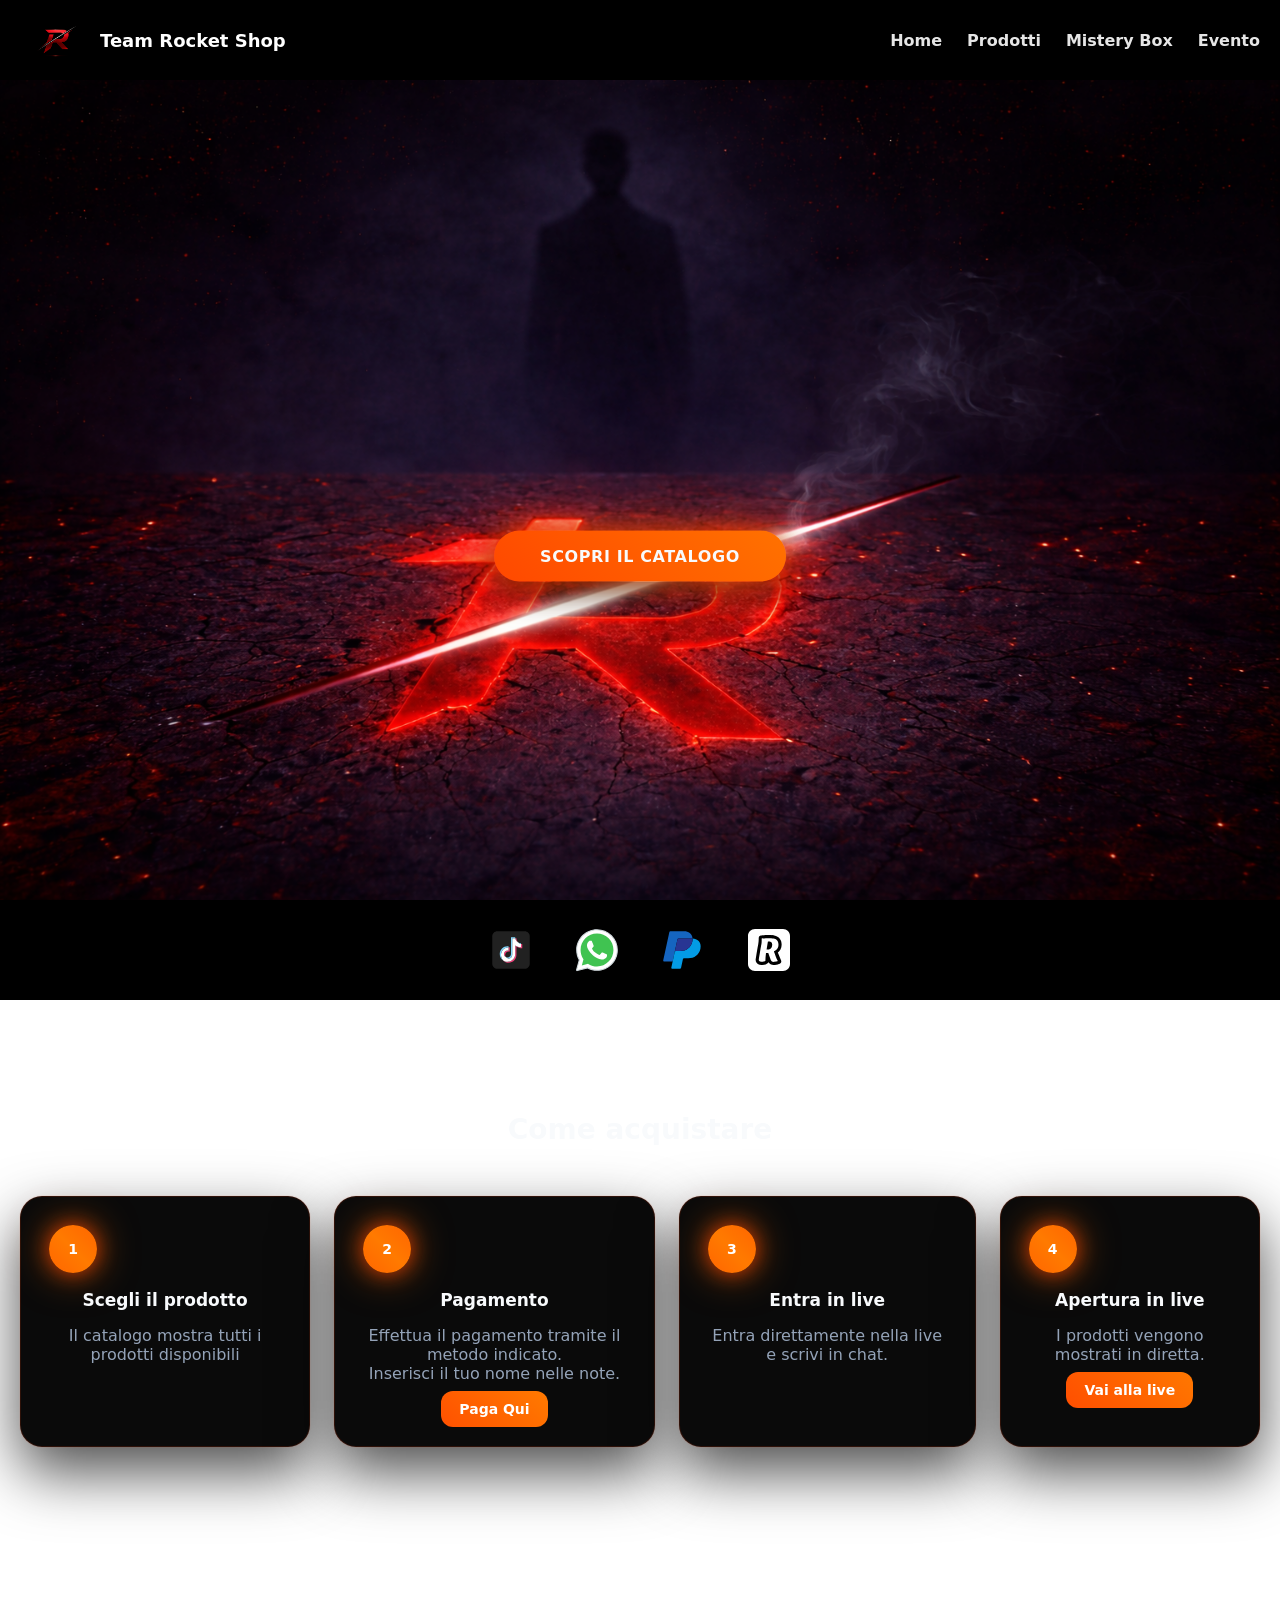
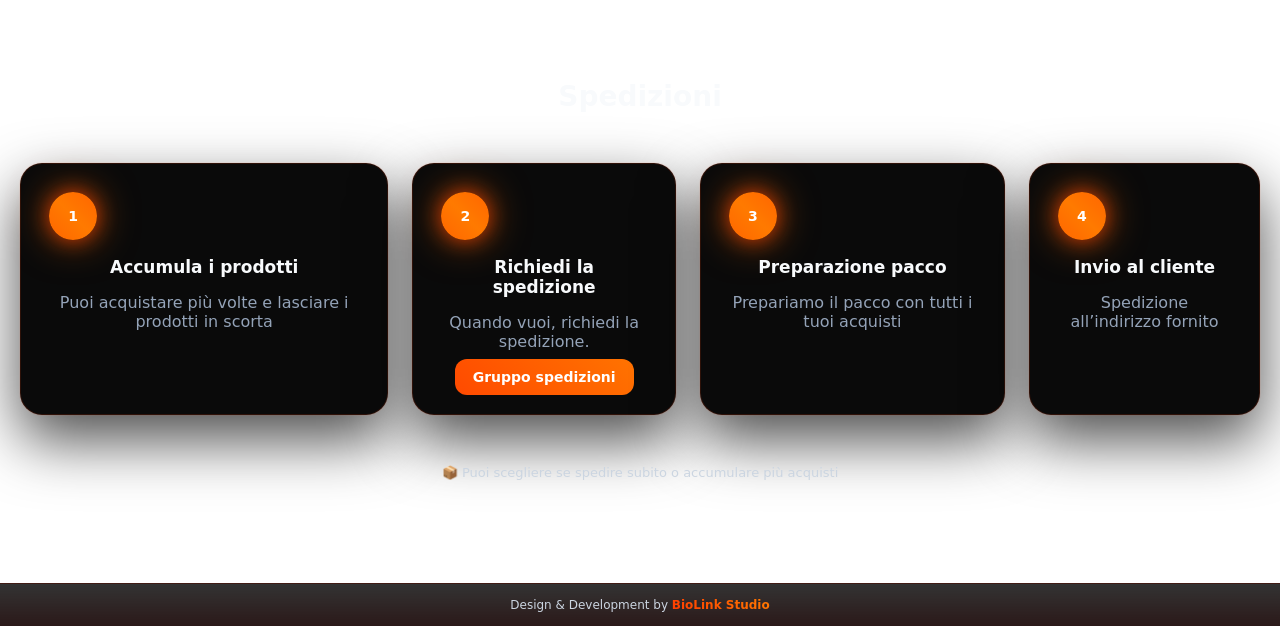
<file: index.html>
<!DOCTYPE html>
<html lang="it">

<head>
    <meta charset="UTF-8">
    <title id="pageTitle">Sito Live – Catalogo</title>
    <meta name="viewport" content="width=device-width, initial-scale=1.0">
    <link rel="stylesheet" href="css/base.css">
    <link rel="stylesheet" href="css/header.css">
    <link rel="stylesheet" href="css/buttons.css">
    <link rel="stylesheet" href="css/home.css">
    <link rel="stylesheet" href="css/modal.css">
    <link rel="stylesheet" href="css/footer.css">
</head>

<body>

    <header class="topbar">
        <div class="logo">
            <a href="index.html" class="brand">
                <img id="brandLogo" src="images/logo.png" alt="Brand">
                <span class="brand-text" id="brandName">Brand</span>
            </a>
        </div>
    
        <nav class="menu" id="mobileMenu">
            <a href="index.html">Home</a>
            <a href="catalogo.html">Prodotti</a>
            <a href="mistery.html">Mistery Box</a>
            <a href="evento.html">Evento</a>
        </nav>
    
        <div class="burger" onclick="toggleMenu()">
            <span></span>
            <span></span>
            <span></span>
        </div>
    </header>

    <section id="home" class="hero">
        <div class="hero-overlay"></div>
    
        <a href="catalogo.html" class="hero-cta">
            SCOPRI IL CATALOGO
        </a>
    </section>

    <footer class="footer">
        <div class="footer-social">
    
            <a id="tiktokLink" class="social-icon" target="_blank">
                <img src="images/icons8-tiktok.svg" alt="TikTok">
            </a>
    
            <a id="whatsappLink" class="social-icon" target="_blank">
                <img src="images/icons8-whatsapp.svg" alt="WhatsApp">
            </a>
    
            <a id="paypalLink" class="social-icon" target="_blank">
                <img src="images/icons8-paypal.svg" alt="PayPal">
            </a>
    
            <a id="revolutLink" class="social-icon" target="_blank">
                <img src="images/icons8-rivoluzione.svg" alt="Revolut">
            </a>
    
        </div>
    </footer>

    <section class="buy-steps-slider">
        <h2>Come acquistare</h2>

        <div class="steps-slider">
            <div class="step-card">
                <span class="step-number">1</span>
                <h3>Scegli il prodotto</h3>
                <p>Il catalogo mostra tutti i prodotti disponibili</p>
            </div>

            <div class="step-card">
                <span class="step-number">2</span>
                <h3>Pagamento</h3>
                <p>
                    Effettua il pagamento tramite il metodo indicato.<br>
                    Inserisci il tuo nome nelle note.
                </p>
                <a id="paypalBtnStep" href="#" class="paypal-btn">
                    Paga Qui
                </a>
            </div>

            <div class="step-card">
                <span class="step-number">3</span>
                <h3>Entra in live</h3>
                <p>
                    Entra direttamente nella live e scrivi in chat.
                </p>
            </div>

            <div class="step-card">
                <span class="step-number">4</span>
                <h3>Apertura in live</h3>
                <p>
                    I prodotti vengono mostrati in diretta.
                </p>
                <a id="liveLink" href="#" target="_blank" class="paypal-btn">
                    Vai alla live
                </a>
            </div>
        </div>
    </section>

    <section class="buy-steps-slider shipping-steps">
        <h2>Spedizioni</h2>

        <div class="steps-slider">
            <div class="step-card">
                <span class="step-number">1</span>
                <h3>Accumula i prodotti</h3>
                <p>
                    Puoi acquistare più volte e lasciare i prodotti in scorta
                </p>
            </div>

            <div class="step-card">
                <span class="step-number">2</span>
                <h3>Richiedi la spedizione</h3>
                <p>
                    Quando vuoi, richiedi la spedizione.
                </p>
                <a id="shippingLink" href="#" target="_blank" class="paypal-btn">
                    Gruppo spedizioni
                </a>
            </div>

            <div class="step-card">
                <span class="step-number">3</span>
                <h3>Preparazione pacco</h3>
                <p>
                    Prepariamo il pacco con tutti i tuoi acquisti
                </p>
            </div>

            <div class="step-card">
                <span class="step-number">4</span>
                <h3>Invio al cliente</h3>
                <p>
                    Spedizione all’indirizzo fornito
                </p>
            </div>
        </div>

        <p class="buy-note">
            📦 Puoi scegliere se spedire subito o accumulare più acquisti
        </p>
    </section>

    <div class="dev-footer">
        Design & Development by
        <a id="developerLink" href="#" target="_blank" rel="noopener">
            <span id="developerName">BioLink Studio</span>
        </a>
    </div>

    <div id="paymentModal" class="payment-modal">
        <div class="payment-box">
            <h3>Scegli metodo di pagamento</h3>
    
            <a id="modalPaypal" class="payment-option" target="_blank">
                <img src="images/icons8-paypal.svg" alt="PayPal">
                PayPal
            </a>
    
            <a id="modalRevolut" class="payment-option" target="_blank">
                <img src="images/icons8-rivoluzione.svg" alt="Revolut">
                Revolut
            </a>
    
            <button id="closePaymentModal" class="close-modal">Chiudi</button>
        </div>
    </div>
    <script src="app.js"></script>
    <script>
        function toggleMenu() {
            document.getElementById("mobileMenu").classList.toggle("active");
        }
    </script>
</body>

</html>
</file>
<file: css/base.css>
:root {

    /* 🎨 Brand colors (vengono sovrascritti da config.json) */
    --primary: #1f5f8b;
    --secondary: #f4c430;

    /* Neutral */
    --white: #ffffff;
    --dark: #0f172a;

    /* Background & text */
    --bg: #ffffff;
    --bg-soft: #f8fafc;
    --text: #0f172a;
    --text-soft: rgba(15, 23, 42, 0.65);

    /* Layout */
    --radius: 14px;
    --transition: 0.2s ease;
}

/* ================= RESET ================= */

*,
*::before,
*::after {
    box-sizing: border-box;
}

html,
body {
    margin: 0;
    padding: 0;
}

/* ================= BODY ================= */

body {
    font-family: system-ui, -apple-system, BlinkMacSystemFont, "Segoe UI", Arial, sans-serif;
    background: var(--bg);
    color: var(--text);
    display: flex;
    flex-direction: column;
    min-height: 100vh;
    -webkit-font-smoothing: antialiased;
}

/* ================= GLOBAL ELEMENTS ================= */

img {
    max-width: 100%;
    display: block;
}

a {
    text-decoration: none;
    color: inherit;
}

button,
input,
select {
    font-family: inherit;
}

button {
    cursor: pointer;
    transition: var(--transition);
}

/* ================= UTILITIES ================= */

.hidden {
    display: none !important;
}

.container {
    width: 100%;
    max-width: 1200px;
    margin: 0 auto;
    padding: 0 20px;
}
</file>
<file: css/header.css>
.topbar {
    position: sticky;
    top: 0;
    z-index: 100;

    height: 80px;
    background: #000;
    display: flex;
    align-items: center;
    justify-content: space-between;
    padding: 0 20px;
}

/* LOGO + TESTO */
.brand {
    display: flex;
    align-items: center;
    gap: 10px;
    text-decoration: none;
}

.logo img {
    height: 70px;
    /* 🔥 più coerente con header 80px */
    width: auto;
    display: block;
}

.brand-text {
    font-size: 18px;
    font-weight: 700;
    color: #fff;
    white-space: nowrap;
}

/* MENU */
.menu {
    display: flex;
    gap: 18px;
}

.menu a {
    color: #fff;
    text-decoration: none;
    font-weight: 600;
    opacity: 0.9;
}

.menu a.active,
.menu a:hover {
    opacity: 1;
}

/* TOPBAR BASE */
.topbar {
    display: flex;
    align-items: center;
    justify-content: space-between;
    padding: 15px 20px;
    position: relative;
    z-index: 1000;
}

.menu {
    display: flex;
    gap: 25px;
}

/* BURGER */
.burger {
    display: none;
    flex-direction: column;
    gap: 5px;
    cursor: pointer;
}

.burger span {
    width: 26px;
    height: 3px;
    background: white;
    border-radius: 3px;
    transition: 0.3s;
}

html,
body {
    overflow-x: hidden;
}

/* ==============================
   MOBILE — MINIMAL CINEMATIC
============================== */
@media (max-width: 768px) {

    .brand-text {
        display: none;
    }

    .burger {
        display: flex;
        z-index: 2001;
    }

    .menu {
        position: fixed;
        top: 0;
        right: 0;
        height: 100vh;
        width: 100%;
        max-width: 100%;

        display: flex;
        flex-direction: column;
        justify-content: center;
        align-items: center;

        gap: 45px;

        background: rgba(0, 0, 0, 0.96);
        backdrop-filter: blur(18px);

        transform: translateX(100%);
        transition: transform 0.5s cubic-bezier(.76, 0, .24, 1);
        overflow: hidden;
    }

    .menu.active {
        transform: translateX(0);
    }
}
</file>
<file: css/buttons.css>
.btn {
    display: inline-block;
    font-weight: bold;
    text-decoration: none;
    border-radius: 8px;
    cursor: pointer;
}

.btn.small {
    padding: 8px 14px;
    color: rgb(255, 255, 255);
}

.icon-admin {
    position: relative;
    width: 38px;
    height: 38px;
    padding: 0;
    display: flex;
    align-items: center;
    justify-content: center;
}

/* ICONA LUCCHETTO */
.icon-admin::before {
    content: "🔒";
    font-size: 18px;
    line-height: 1;
}

.hero-btn {
    width: 35%;
    padding: 16px 34px;
    font-size: 1.1rem;
    font-weight: 600;
    border-radius: 999px;
    background: #ffffff;
    color: #1e3a8a;
    /* blu coerente col menu */
    box-shadow: 0 10px 30px rgba(0, 0, 0, .25);
    transition: transform .2s ease, box-shadow .2s ease;
}

.hero-btn:hover {
    transform: translateY(-2px);
    box-shadow: 0 15px 40px rgba(0, 0, 0, .35);
}

@media (max-width: 768px) {
    .hero-btn {
        width: 90%;
    }
}
</file>
<file: css/home.css>
/* =====================================================
   BRAND SYSTEM
===================================================== */

:root {
    --accent-1: #FF3C00;
    --accent-2: #FF7A00;

    --text-main: #F8FAFC;
    --text-muted: #CBD5E1;
}

/* =====================================================
   GLOBAL BACKGROUND (UNICO E CONTINUO)
===================================================== */

body {
    margin: 0;
    background:
        radial-gradient(circle at 50% 0%, rgba(255, 60, 0, 0.15), transparent 60%),
        linear-gradient(180deg,
            #000000 0%,
            #120000 40%,
            #2b0000 75%,
            #000000 100%);
    background-attachment: fixed;
    color: var(--text-main);
}

/* Forza tutte le sezioni a NON avere sfondo */
section {
    background: transparent;
}

/* =====================================================
   HERO
===================================================== */

.hero {
    position: relative;
    width: 100%;
    height: calc(100vh - 80px);
    background: url("../images/banner.png") center 35% /cover no-repeat;
}

/* CTA Lava */
.hero-cta {
    position: absolute;
    bottom: 120px;
    left: 50%;
    transform: translateX(-50%);
    z-index: 3;

    padding: 16px 46px;
    border-radius: 999px;
    font-weight: 800;
    letter-spacing: .6px;
    text-decoration: none;
    color: var(--text-main);

    background: linear-gradient(45deg,
            var(--accent-1),
            var(--accent-2),
            var(--accent-1));

    background-size: 300% 300%;
    animation: lavaFlow 5s ease infinite;

    box-shadow:
        0 0 20px rgba(255, 60, 0, .5),
        0 0 40px rgba(255, 122, 0, .4),
        0 12px 30px rgba(0, 0, 0, .6);

    transition: .25s ease;
}

.hero-cta:hover {
    transform: translateX(-50%) translateY(-4px) scale(1.05);
    box-shadow:
        0 0 45px rgba(255, 122, 0, .9),
        0 0 70px rgba(255, 60, 0, .8),
        0 18px 40px rgba(0, 0, 0, .8);
}

@keyframes lavaFlow {
    0% {
        background-position: 0% 50%;
    }

    50% {
        background-position: 100% 50%;
    }

    100% {
        background-position: 0% 50%;
    }
}

@media (min-width: 992px) {
    .hero-cta {
        top: 58%;
        bottom: auto;
        /* fondamentale */
        left: 50%;
        transform: translate(-50%, -50%);
    }

    .hero-cta:hover {
        transform: translate(-50%, -50%) scale(1.05);
    }
}
@media (max-width: 700px) {
    .hero {
        background-image: url("../images/banner-mobile1.png");
    }

    .hero-cta {
        bottom: 80px;
        padding: 10px 20px;
        font-size: 14px;
        width: 60%; 
        text-align: center;
    }
}

/* =====================================================
   STEPS SECTIONS
===================================================== */

.buy-steps-slider,
.shipping-steps {
    padding: 90px 20px;
    text-align: center;
}

.buy-steps-slider h2 {
    font-size: 28px;
    font-weight: 800;
    margin-bottom: 50px;
}

/* =====================================================
   SLIDER LAYOUT
===================================================== */

.steps-slider {
    display: flex;
    gap: 24px;
    overflow-x: auto;
    scroll-snap-type: x mandatory;
    padding-bottom: 30px;
}

.steps-slider::-webkit-scrollbar {
    display: none;
}

/* =====================================================
   STEP CARD
===================================================== */
.step-card {
    background: #0a0a0a;

    border-radius: 22px;
    padding: 28px;

    border: 1px solid rgba(255, 60, 0, 0.15);

    box-shadow:
        0 0 0 1px rgba(255, 60, 0, 0.05),
        0 25px 60px rgba(0, 0, 0, .7);

    transition: .3s ease;
}

.step-card:hover {
    transform: translateY(-6px);
    border-color: rgba(255, 60, 0, 0.4);
}

.step-card h3 {
    font-size: 17px;
    font-weight: 800;
    margin-bottom: 8px;
}

.step-card p {
    color: #94a3b8;
    /* grigio freddo */
}

/* =====================================================
   LAVA STEP NUMBER
===================================================== */

.step-number {
    width: 48px;
    height: 48px;
    border-radius: 50%;

    display: flex;
    align-items: center;
    justify-content: center;

    font-weight: 900;
    font-size: 14px;
    color: #fff;

    background: linear-gradient(45deg,
            var(--accent-1),
            var(--accent-2),
            var(--accent-1));

    background-size: 300% 300%;
    animation: lavaFlow 5s ease infinite;

    box-shadow:
        0 0 20px rgba(255, 60, 0, .7),
        0 0 40px rgba(255, 122, 0, .6);

    margin-bottom: 14px;
}

/* =====================================================
   BUTTONS INSIDE CARDS
===================================================== */
.step-card .paypal-btn {
    margin-top: 16px;

    padding: 10px 18px;
    border-radius: 12px;

    background: linear-gradient(45deg,
            #FF3C00,
            #FF7A00,
            #FF3C00);
    background-size: 300% 300%;
    animation: lavaFlow 6s ease infinite;

    color: #fff;
    text-decoration: none;
    font-weight: 700;
    font-size: 14px;

    transition: all .25s ease;
}

.step-card .paypal-btn:hover {
    transform: translateY(-2px);
    box-shadow:
        0 0 25px rgba(255, 60, 0, 0.6);
}

.footer-social {
    display: flex;
    justify-content: center;
    gap: 25px;
    align-items: center;
}

.social-icon img {
    width: 50px;
    height: 50px;
    transition: 0.25s ease;
}

.social-icon:hover img {
    transform: scale(1.15);
}

.payment-modal {
    position: fixed;
    inset: 0;
    background: rgba(0, 0, 0, 0.7);
    display: none;
    align-items: center;
    justify-content: center;
    z-index: 999;
}

.payment-box {
    background: #111;
    padding: 30px;
    border-radius: 16px;
    text-align: center;
    width: 300px;
}

.payment-option {
    display: flex;
    align-items: center;
    justify-content: center;
    gap: 10px;
    margin: 15px 0;
    padding: 12px;
    border-radius: 12px;
    background: #1f1f1f;
    text-decoration: none;
    color: white;
    transition: 0.25s ease;
}

.payment-option:hover {
    background: #2a2a2a;
    transform: scale(1.05);
}

.payment-option img {
    width: 24px;
}

.close-modal {
    margin-top: 15px;
    background: transparent;
    border: none;
    color: #aaa;
    cursor: pointer;
}
/* =====================================================
   MOBILE CAROUSEL
===================================================== */

@media (max-width: 768px) {

    .steps-slider {
        display: flex;
        gap: 20px;

        overflow-x: auto;
        scroll-snap-type: x mandatory;
        -webkit-overflow-scrolling: touch;

        padding: 20px 20px 40px;
    }

    .steps-slider::-webkit-scrollbar {
        display: none;
    }

    .step-card {
        flex: 0 0 85%;
        scroll-snap-align: center;

        padding: 24px;
    }

    .step-card .paypal-btn {
        width: 100%;
        text-align: center;
        padding: 12px;
    }
}

/* =====================================================
   NOTE
===================================================== */

.buy-note {
    margin-top: 20px;
    font-size: 13px;
    color: var(--text-muted);
}

/* =====================================================
   DESKTOP CENTER FIX
===================================================== */

@media (min-width: 900px) {
    .steps-slider {
        justify-content: center;
        overflow: visible;
    }
}
</file>
<file: css/modal.css>
.modal {
    display: none;
    position: fixed;
    inset: 0;
    background: rgba(0, 0, 0, 0.6);
    justify-content: center;
    align-items: center;
}

.modal-content {
    background: white;
    padding: 25px;
    border-radius: 12px;
    width: 90%;
    max-width: 400px;
}
</file>
<file: css/footer.css>
.footer {
    height: 100px;
    background: #000000;
    display: flex;
    align-items: center;
    justify-content: center;
}

.footer-social {
    display: flex;
    gap: 36px;
}

/* LINK */
.footer .social-icon {
    display: flex;
    align-items: center;
    justify-content: center;
    transition: transform .2s ease;
}

/* SVG BASE */
.footer .social-icon svg {
    width: 36px;
    /* 🔥 più grandi */
    height: 36px;
    fill: #ffffff;
    opacity: 0.9;
    filter: drop-shadow(0 2px 6px rgba(0, 0, 0, .4));
    transition: opacity .2s ease, filter .2s ease;
}

/* HOVER */
.footer .social-icon:hover {
    transform: translateY(-4px);
}

.footer .social-icon:hover svg {
    opacity: 1;
    filter: drop-shadow(0 4px 12px rgba(255, 255, 255, .25));
}

.dev-footer {
    text-align: center;
    font-size: 12px;
    padding: 14px 0;
    color: var(--text-muted);

    background: linear-gradient(180deg,
            rgba(0, 0, 0, 0.8),
            rgba(20, 0, 0, 0.9));

    border-top: 1px solid rgba(255, 60, 0, 0.1);
}

.dev-footer a {
    text-decoration: none;
    font-weight: 600;

    background: linear-gradient(45deg,
            var(--accent-1),
            var(--accent-2));

    -webkit-background-clip: text;
    -webkit-text-fill-color: transparent;

    transition: .25s ease;
}

.dev-footer a:hover {
    text-shadow:
        0 0 8px rgba(255, 60, 0, 0.6),
        0 0 16px rgba(255, 122, 0, 0.4);
}
</file>
